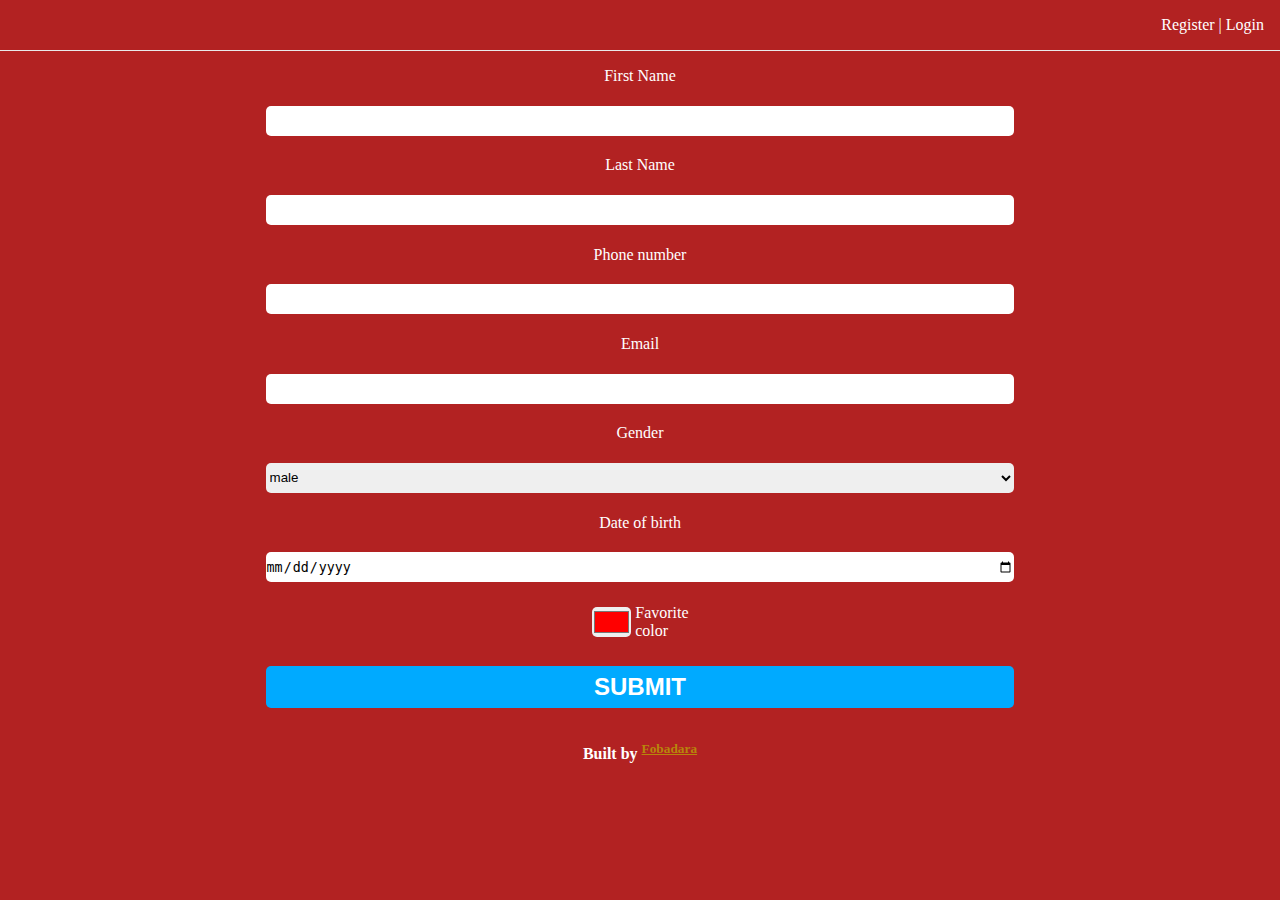
<file: ( b) Using HTML and CSS/index.html>
<!DOCTYPE html>
<html lang="en">

<head>
  <meta charset="UTF-8">
  <meta http-equiv="X-UA-Compatible" content="IE=edge">
  <meta name="viewport" content="width=device-width, initial-scale=1.0">
  <link rel="stylesheet" href="./style.css">
  <title>Registration Page</title>
</head>

<body>
  <nav>
    <ul>
      <a href="./index.html"><li>Register</li></a>
      |
      <a href="./login.html"><li>Login</li></a>
    </ul>
  </nav>
  </main>
  <form method="POST" action="./success.html">
    <label for="first">
      First Name
    </label><br>
    <input type="text" name="first" id="first" required><br>
    <label for="last">
      Last Name
    </label><br>
    <input type="text" name="last" id="last" required><br>
    <label for="phone">
      Phone number
    </label><br>
    <input type="text" name="phone" id="phone" required><br>
    <label for="email">
      Email
    </label><br>
    <input type="text" name="email" id="email" required><br>
    <label for="gender">
      Gender
    </label><br>
    <select name="gender" id="gender">
      <option name="male" id="male">male</option>
      <option name="female" id="female">female</option>
      <option name="other" id="other">other</option>
    </select><br>
    <label for="date">
      Date of birth
    </label><br>
    <input type="date" name="date" id="date" required><br>
    <div>
      <!--       <p>Favorite color</p> -->
      <div class="color-container">
        <input type="color" name="red" id="red" value="#ff0000">
        <label for="red">
          Favorite color
        </label>
      </div>
    </div><br>
    <button type="submit">Submit</button>
  </form>
  </main>
  <footer>
    <p>
      Built by
      <sup>
        <a href="https://linkedin.com/in/fob90s">
          <span>
            Fobadara
          </span>
        </a>
      </sup>
    </p>
  </footer>
</body>

</html>
</file>
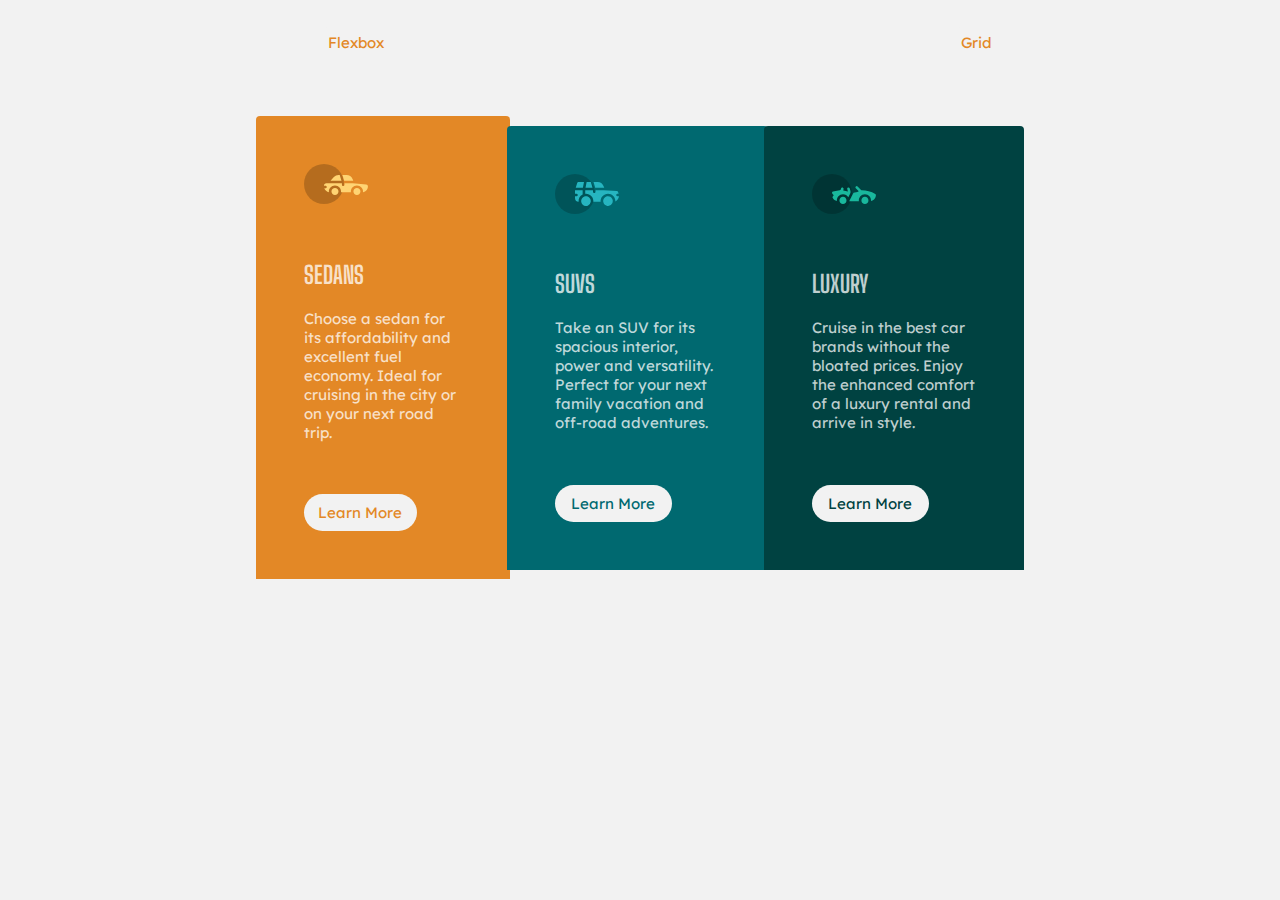
<file: CSS cont/index.html>
<!DOCTYPE html>
<html lang="en">

  <head>
    <meta charset="UTF-8">
    <meta http-equiv="X-UA-Compatible" content="IE=edge">
    <meta name="viewport" content="width=device-width, initial-scale=1.0">
    <link rel="stylesheet" href="./style.css">
    <title>Flexbox Task</title>
  </head>

  <body>
    <nav>
      <ul class="flex">
        <li><a href="index.html" class="btn">Flexbox</a></li>
        <li><a href="grid.html" class="btn">Grid</a></li>
      </ul>
    </nav>

    <main class="mt4">
      <section class="container flex-column flex-row flex-center">
        <article class="sedan">
          <div>
            <img src="./images/icon-sedans.svg" alt="sedans' icon">

            <h2>SEDANS</h2>

            <p>
              Choose a sedan for its affordability and excellent
              fuel economy. Ideal for cruising in the city or on
              your next road trip.
            </p>

            <a href="" class="btn inline-block">
              Learn More
            </a>
          </div>
        </article>

        <article class="suv">
          <div>
            <img src="./images/icon-suvs.svg" alt="suvs' icon">

          <h2>SUVS</h2>

          <p>
            Take an SUV for its spacious interior, power and
            versatility. Perfect for your next family vacation
            and off-road adventures.
          </p>

          <a href="" class="btn inline-block">
            Learn More
          </a>

          </div>          
        </article>

        <article class="luxury">
          <div>
            <img src="./images/icon-luxury.svg" alt="Luxury's icon">

            <h2>LUXURY</h2>
  
            <p>
              Cruise in the best car brands without the bloated prices.
              Enjoy the enhanced comfort of a luxury rental and arrive in style.
            </p>
  
            <a href="" class="btn inline-block">
              Learn More
            </a>  
          </div>
        </article>
      </section>
    </main>
  </body>

</html>
</file>
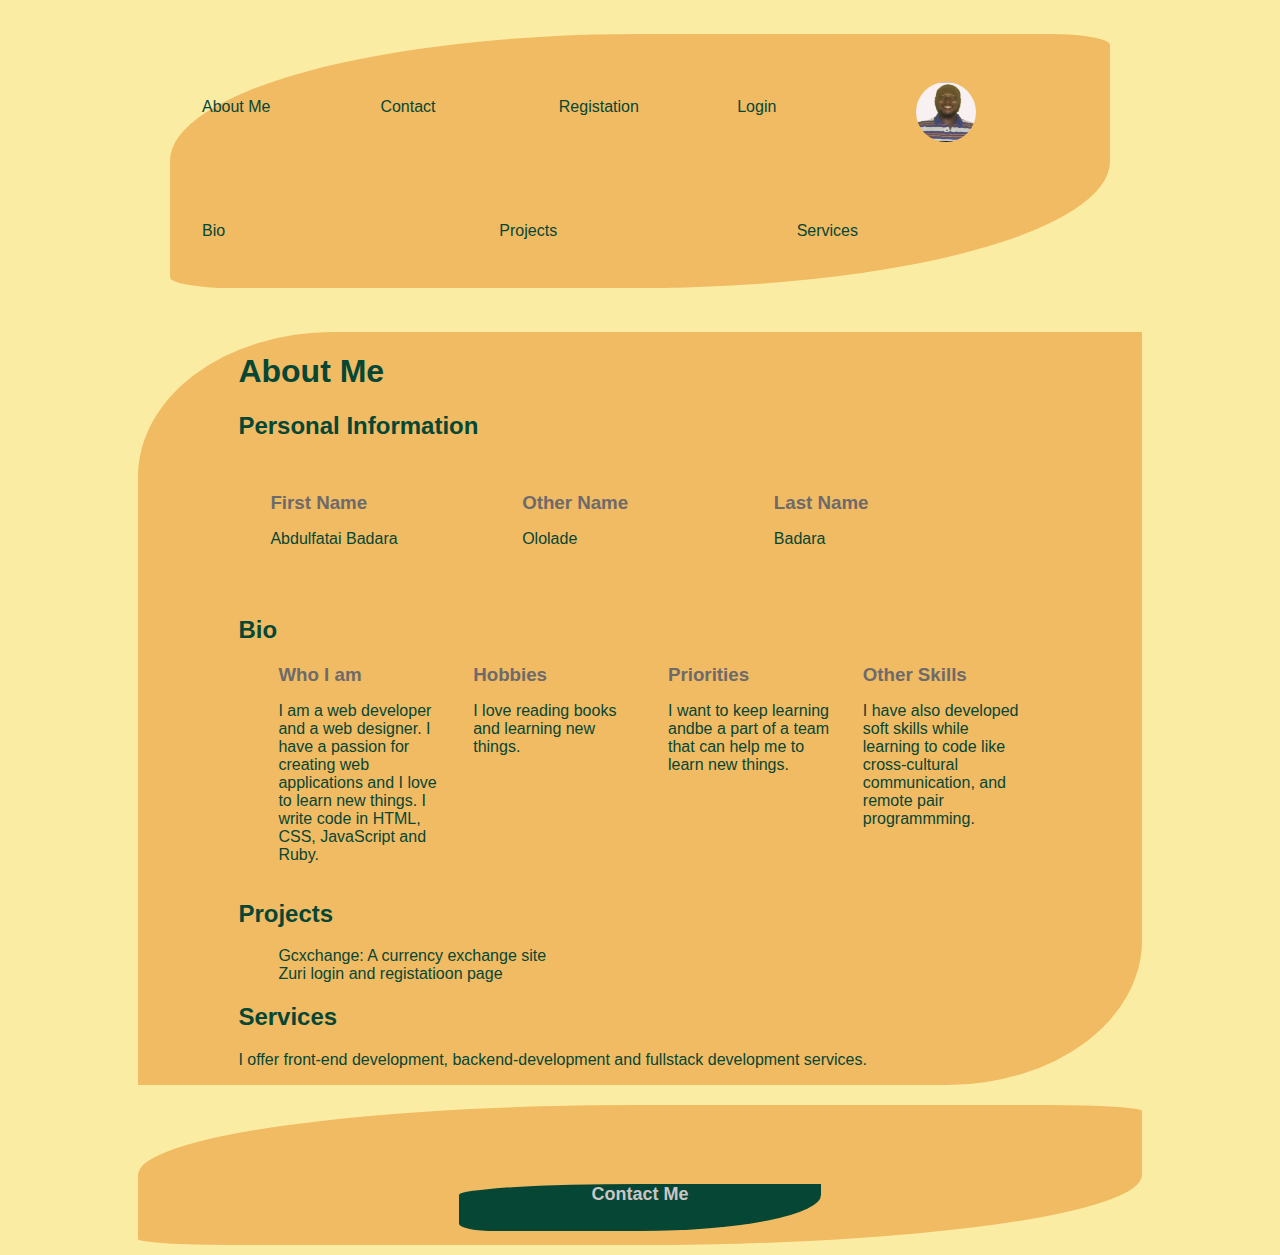
<file: CSS FUNDAMENTALS/index.html>
<!DOCTYPE html>
<html lang="en">

<head>
  <meta charset="UTF-8">
  <meta http-equiv="X-UA-Compatible" content="IE=edge">
  <meta name="viewport" content="width=device-width, initial-scale=1.0">
  <link rel="stylesheet" href="style.css">
  <title>Fobadara |About me</title>
</head>

<body>
  <Section class="container">
    <header>
      <nav class="border mango-border">
        <ul class="auto-grid">
          <li class="nav-link"><a href="index.html">About Me</a></li>
          <li class="nav-link"><a href="contact.html">Contact</a></li>
          <li class="nav-link"><a href="registration.html">Registation</a></li>
          <li class="nav-link"><a href="login.html">Login</a></li>
          <img id="image-container" src="./images/me.jpg" alt="Abdulfatai" width="100" height="100">
        </ul <div>
        <ul class="auto-grid">
          <a href="#bio">
            <li>Bio</li>
          </a>
          <a href="#projects">
            <li>Projects</li>
          </a>
          <a href="#services">
            <li>Services</li>
          </a>
        </ul>
        </div>
      </nav>
    </header>
    <main class="border pear-border">
      <article class="container">
        <h1>About Me</h1>
        <h2>Personal Information</h2>
        <article class="subsections">
          <ul class="auto-grid">
            <li>
              <h3>First Name</h3>
              <p>Abdulfatai Badara</p>
            </li>
            <li>
              <h3>Other Name</h3>
              <p>Ololade</p>
            </li>
            <li>
              <h3>Last Name</h3>
              <p>Badara</p>
          </ul>
        </article>
        <h2 id="bio">Bio</h2>
        <article class="subsections">
          <ul class="auto-grid-max">
            <li>
              <h3>Who I am</h3>
              <p>I am a web developer and a web designer.
                I have a passion for creating web applications and I love to learn new things.
                I write code in HTML, CSS, JavaScript and Ruby.
              </p>
            </li>

            <li>
              <h3>Hobbies</h3>
              <p>I love reading books and learning new things.</p>
            </li>
            <li>
              <h3>Priorities</h3>
              <p>I want to keep learning andbe a part of a team that can help me to learn new things.</p>
            </li>
            <li>
              <h3>Other Skills</h3>
              <p>I have also developed soft skills while learning to code like cross-cultural communication, and remote
                pair
                programmming.</p>
            </li>
          </ul>
          <h2 id="#projects">Projects</h2>
          <ul>
            <li><a href="https://github.com/fobadara/gcxchange">Gcxchange</a>: A currency exchange site</li>
            <li><a href="https://replit.com/@Fobadara/My-zuri-forms?v=1"> Zuri</a> login and registatioon page</li>
          </ul>
          <h2 id="services">Services</h2>
          <p>
            I offer front-end development, backend-development and fullstack development services.
          </p>
        </article>
      </article>
    </main>
    <footer class="border mango-border d-flex a-center j-center">
      <div class="contact-container">
        <a href="contact.html" class="mango-border">Contact Me</a>
      </div>
    </footer>
  </Section>
</body>

</html>
</file>
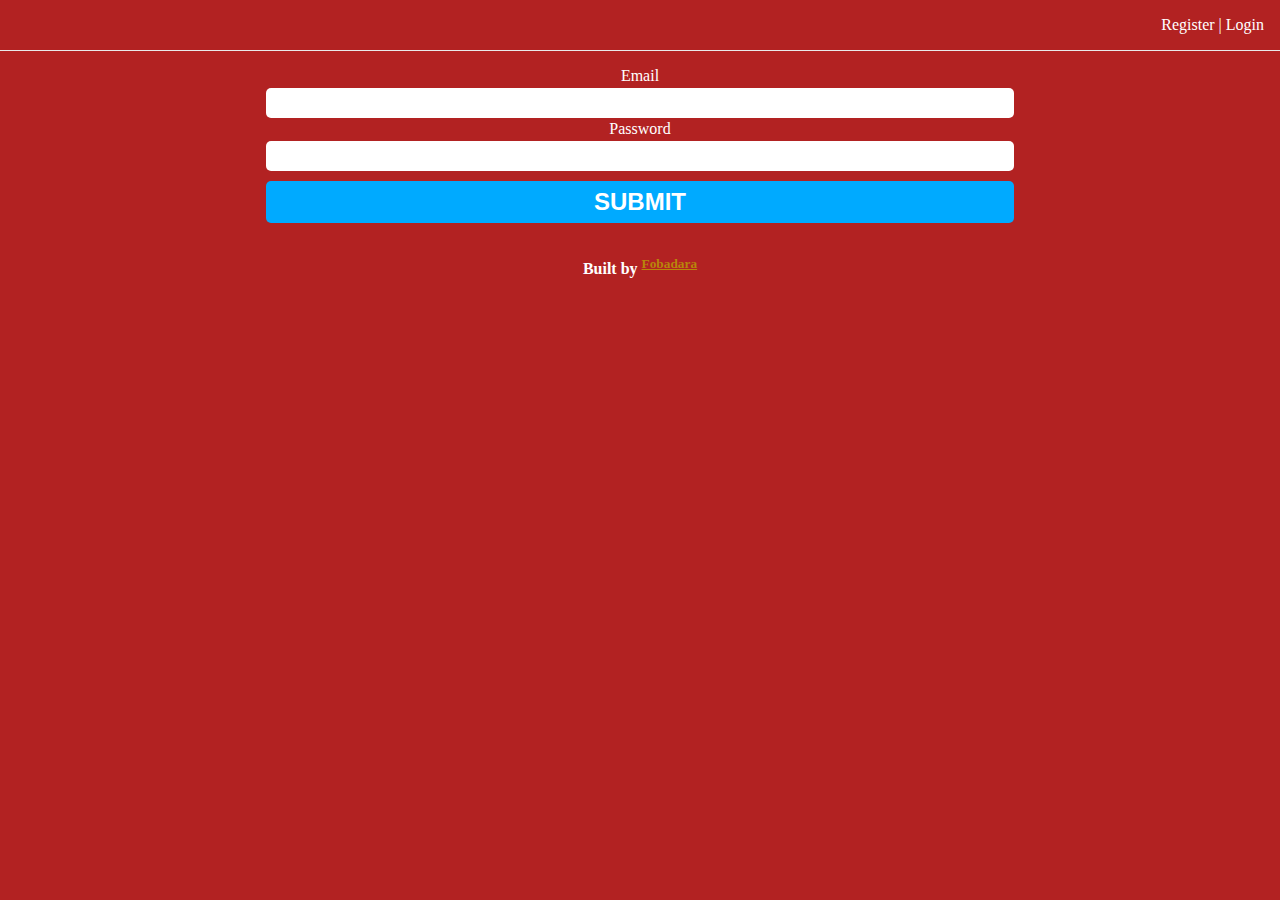
<file: ( b) Using HTML and CSS/login.html>
<!DOCTYPE html>
<html lang="en">

<head>
  <meta charset="UTF-8">
  <meta http-equiv="X-UA-Compatible" content="IE=edge">
  <meta name="viewport" content="width=device-width, initial-scale=1.0">
  <link rel="stylesheet" href="./style.css">
  <title>Login</title>
</head>

<body>
   <nav>
    <ul>
      <a href="./index.html"><li>Register</li></a>
      |
      <a href="./login.html"><li>Login</li></a>
    </ul>
  </nav>
  <main>
    <form action="./success.html">
      <label for="email">
        Email
      </label>
      <input type="email" required>
      <label for="password">
        Password
      </label>
      <input type="password" required>
      <button type="submit">Submit</button>
    </form>  
  </main>
   <footer>
    <p>
      Built by
      <sup>
        <a href="https://linkedin.com/in/fob90s">
          <span>
            Fobadara
          </span>
        </a>
      </sup>
    </p>
  </footer>
</body>

</html>
</file>
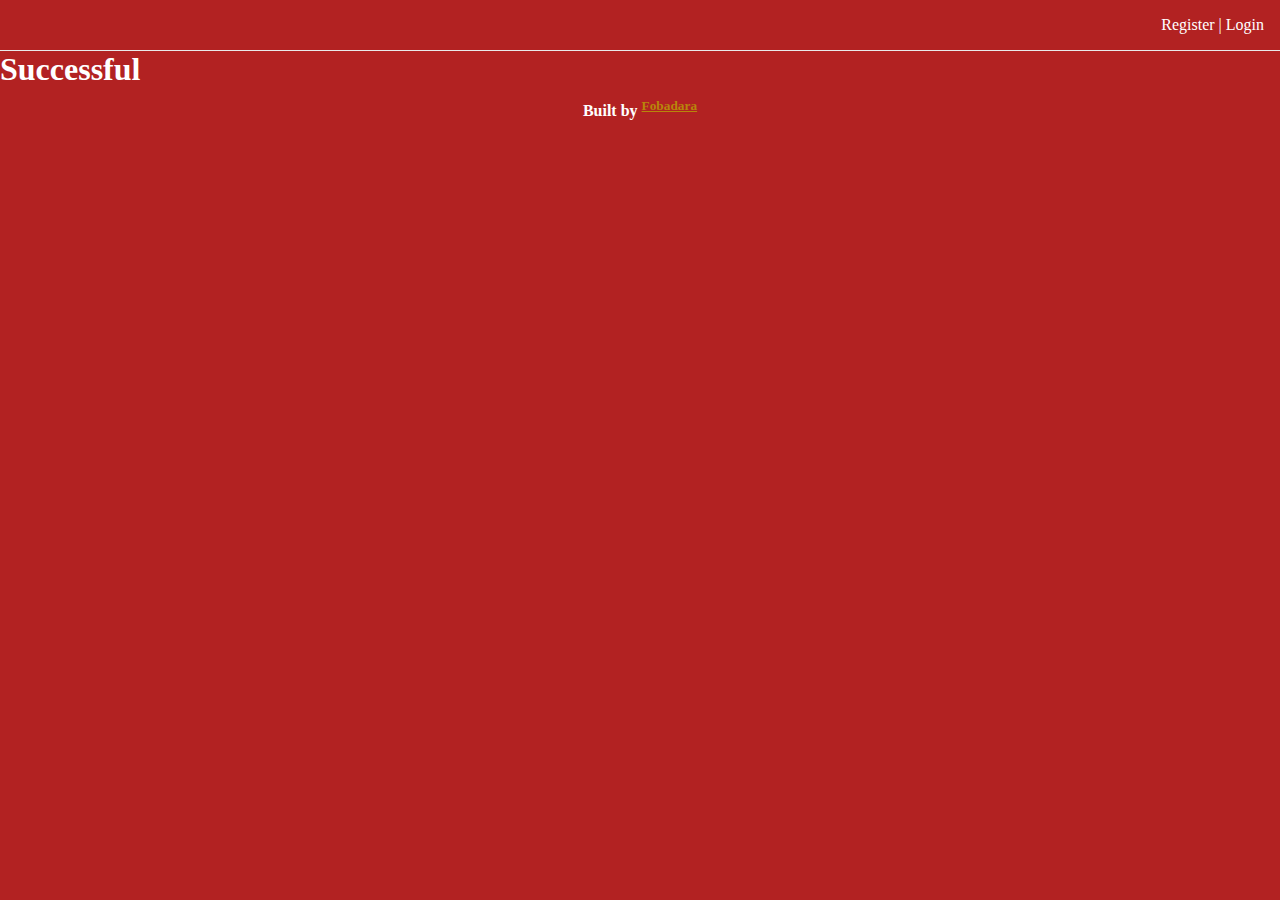
<file: ( b) Using HTML and CSS/success.html>
<!DOCTYPE html>
<html lang="en">

<head>
  <meta charset="UTF-8">
  <meta http-equiv="X-UA-Compatible" content="IE=edge">
  <meta name="viewport" content="width=device-width, initial-scale=1.0">
  <link rel="stylesheet" href="./style.css">
  <title>Success</title>
</head>

<body>
   <nav>
    <ul>
      <a href="./index.html"><li>Register</li></a>
      |
      <a href="./login.html"><li>Login</li></a>
    </ul>
  </nav>
  <main>
    <h1 class="t-center">Successful</h1>
  </main>
   <footer>
    <p>
      Built by
      <sup>
        <a href="https://linkedin.com/in/fob90s">
          <span>
            Fobadara
          </span>
        </a>
      </sup>
    </p>
  </footer>
</body>

</html>
</file>
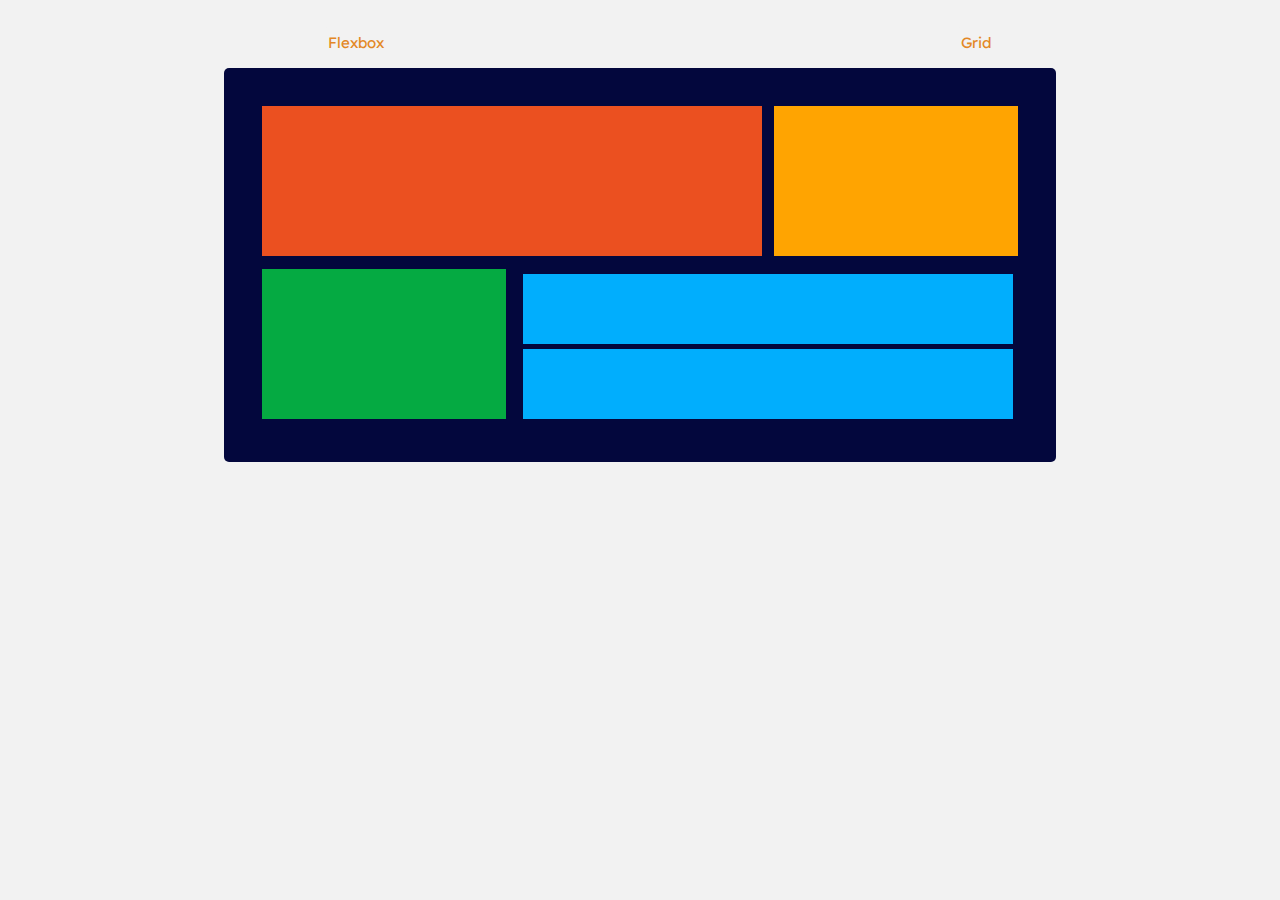
<file: CSS cont/grid.html>
<!DOCTYPE html>
<html lang="en">

<head>
  <meta charset="UTF-8">
  <meta http-equiv="X-UA-Compatible" content="IE=edge">
  <meta name="viewport" content="width=device-width, initial-scale=1.0">
  <link rel="stylesheet" href="./style.css">
  <link rel="stylesheet" href="./grid.css">
  <title>Grid</title>
</head>

<body>
  <nav>
    <ul class="flex">
      <li><a href="index.html" class="btn">Flexbox</a></li>
      <li><a href="grid.html" class="btn">Grid</a></li>
    </ul>
  </nav>

  <main class="mt4 flex-column flex-center">
    <section class="dark-bg container grid">
      <article class="orange"></article>

      <article class="yellow"></article>

      <article class="green"></article>

      <div class="blues">
        <article class="blue"></article>
        
        <article class="blue light"></article>
      </div>
    </section>
  </main>
</body>

</html>
</file>
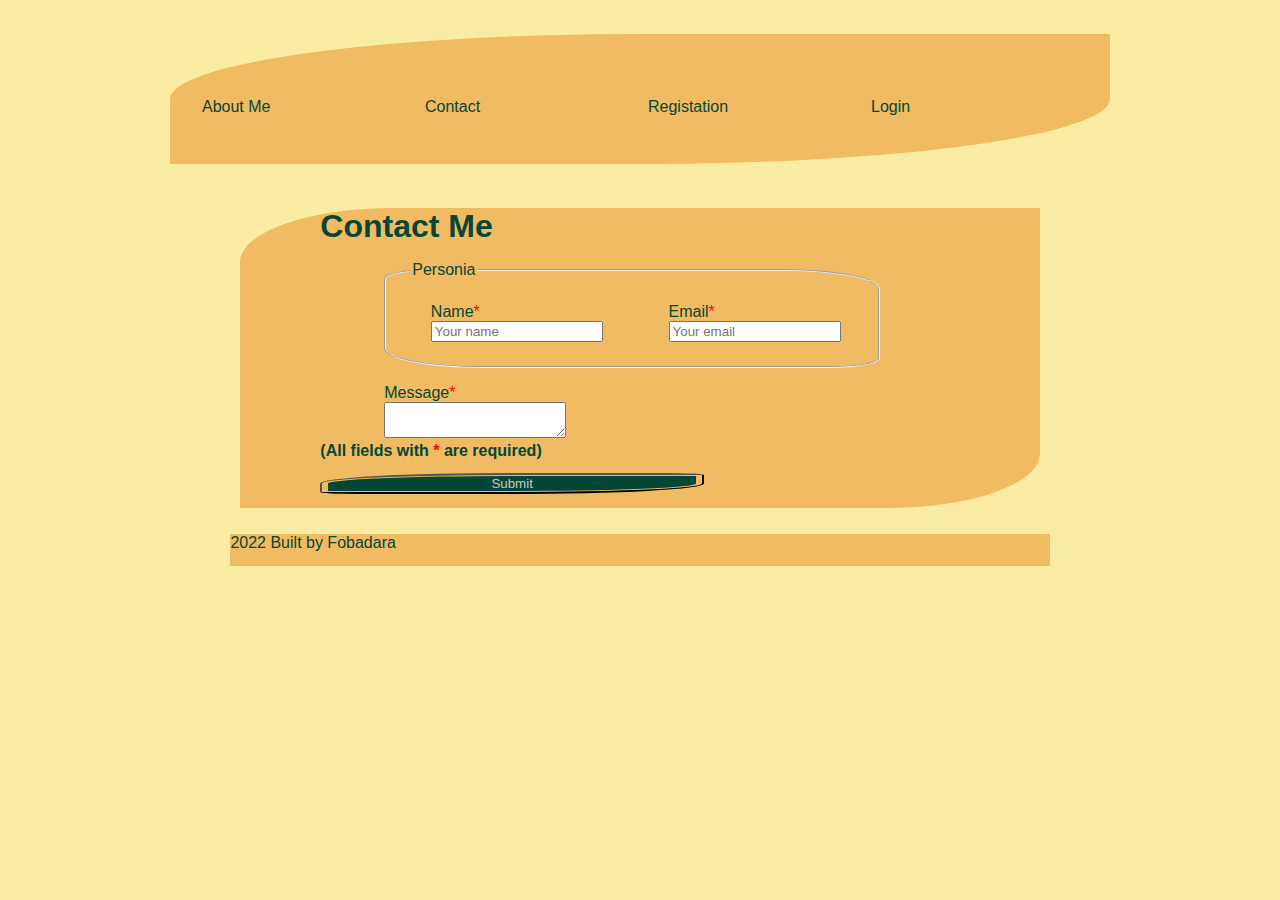
<file: CSS FUNDAMENTALS/contact.html>
<!DOCTYPE html>
<html lang="en">

<head>
  <meta charset="UTF-8">
  <meta http-equiv="X-UA-Compatible" content="IE=edge">
  <meta name="viewport" content="width=device-width, initial-scale=1.0">
  <link rel="stylesheet" href="./style.css">
  <title>Fobadara | Contact</title>
</head>

<body>
  <section class="container">
    <header>
      <nav class="border mango-border">
        <ul class="auto-grid">
          <li class="nav-link"><a href="index.html">About Me</a></li>
          <li class="nav-link"><a href="contact.html">Contact</a></li>
          <li class="nav-link"><a href="registration.html">Registation</a></li>
          <li class="nav-link"><a href="login.html">Login</a></li>
        </ul>
      </nav>
    </header>
    <main class="container border pear-border">
      <h1 class="container">Contact Me</h1>
      <form action="" class="container">

          <div class="container">
            <fieldset class="auto-grid-max">
              <legend>Personia</legend>
              <div class="container">
                <label for="name">Name</label><span class="alert">*</span><br>
                <input type="text" name="name" aria-label="Your name" placeholder="Your name" required>
              </div>
    
              <div class="container">
                <label for="email">Email</label><span class="alert">*</span><br>
                <input type="email" name="email" aria-label="Your email" placeholder="Your email" required><br>
              </div>
          </div>
        </fieldset>
        <div class="container contact-message">
          <label for="message">Message</label><span class="alert">*</span><br>
          <textarea name="message" aria-label="Your message" required></textarea><br>
        </div>


        <strong class="container">(All fields with <span class="alert">*</span> are required)</strong><br>

        <button class="mango-border btn" type="submit">Submit</button>
      </form>
    </main>
    <footer class="form-footer container">
      <p>2022 Built by Fobadara</p>
    </footer>
  </section>
</body>

</html>
</file>
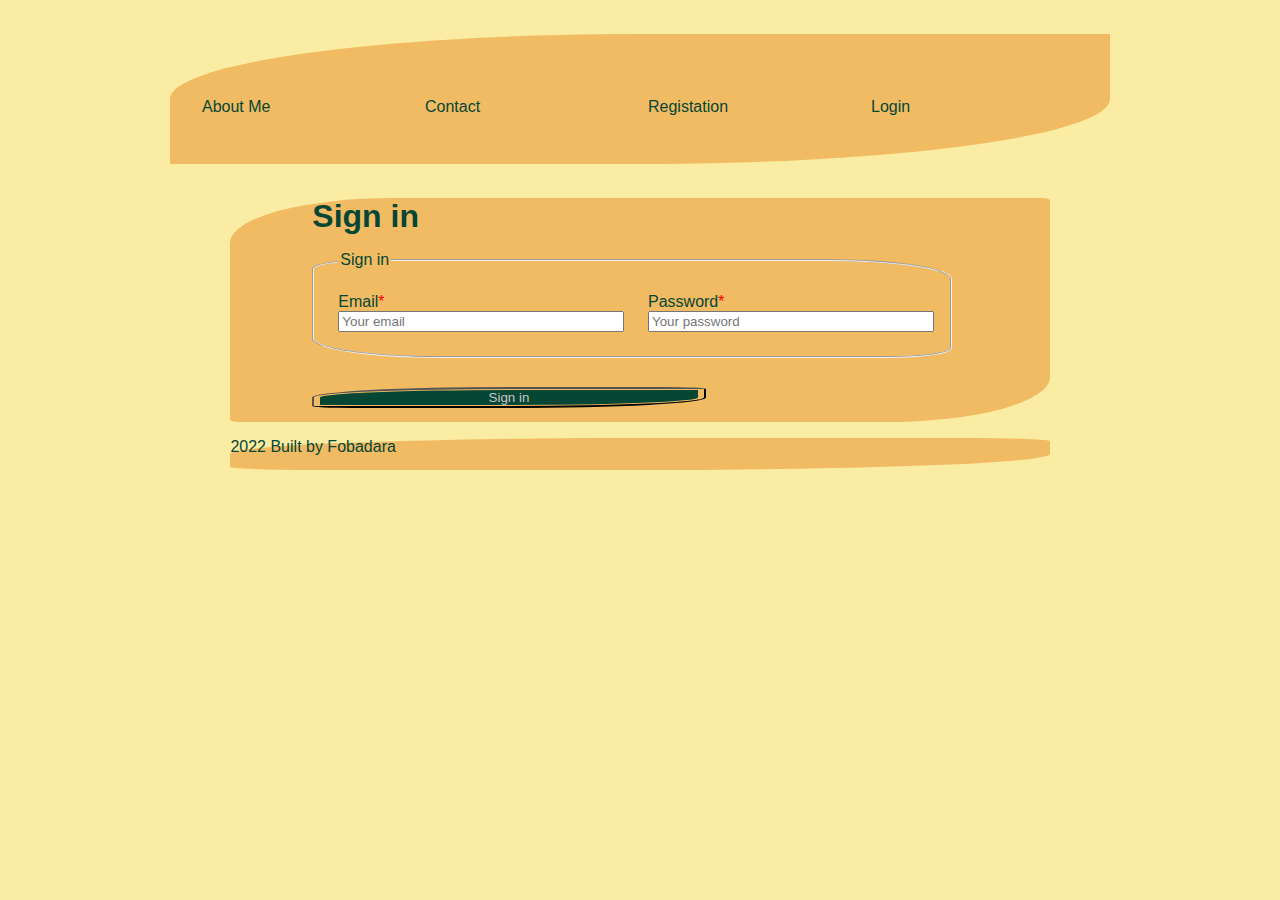
<file: CSS FUNDAMENTALS/login.html>
<!DOCTYPE html>
<html lang="en">

<head>
  <meta charset="UTF-8">
  <meta http-equiv="X-UA-Compatible" content="IE=edge">
  <meta name="viewport" content="width=device-width, initial-scale=1.0">
  <link rel="stylesheet" href="./style.css">
  <title>Fobadara | Login</title>
</head>

<body>
  <section class="container">
    <header>
      <nav class="border mango-border">
        <ul class="auto-grid">
          <li class="nav-link"><a href="index.html">About Me</a></li>
          <li class="nav-link"><a href="contact.html">Contact</a></li>
          <li class="nav-link"><a href="registration.html">Registation</a></li>
          <li class="nav-link"><a href="login.html">Login</a></li>
        </ul>
      </nav>
    </header>

    <main class="container pear-border">
      <h1 class="container">Sign in</h1>
      <form action="" class="container">
        <fieldset class="auto-grid-max">
          <legend>Sign in</legend>
          <div>
            <label for="email">Email</label><span class="alert">*</span><br>
            <input type="email" name="email" aria-label="Your email" placeholder="Your email" required>
          </div>
  
          <div>
            <label for="password">Password</label><span class="alert">*</span><br>
            <input type="password" name="password" aria-label="Your password" placeholder="Your password" required>  
          </div>  
        </fieldset>
        <button class="btn mango-border" type="submit">Sign in</button>
      </form>
    </main>

    <footer class="container form-footer mango-border">
      <p>2022 Built by Fobadara</p>
    </footer>
  </section>
</body>

</html>
</file>
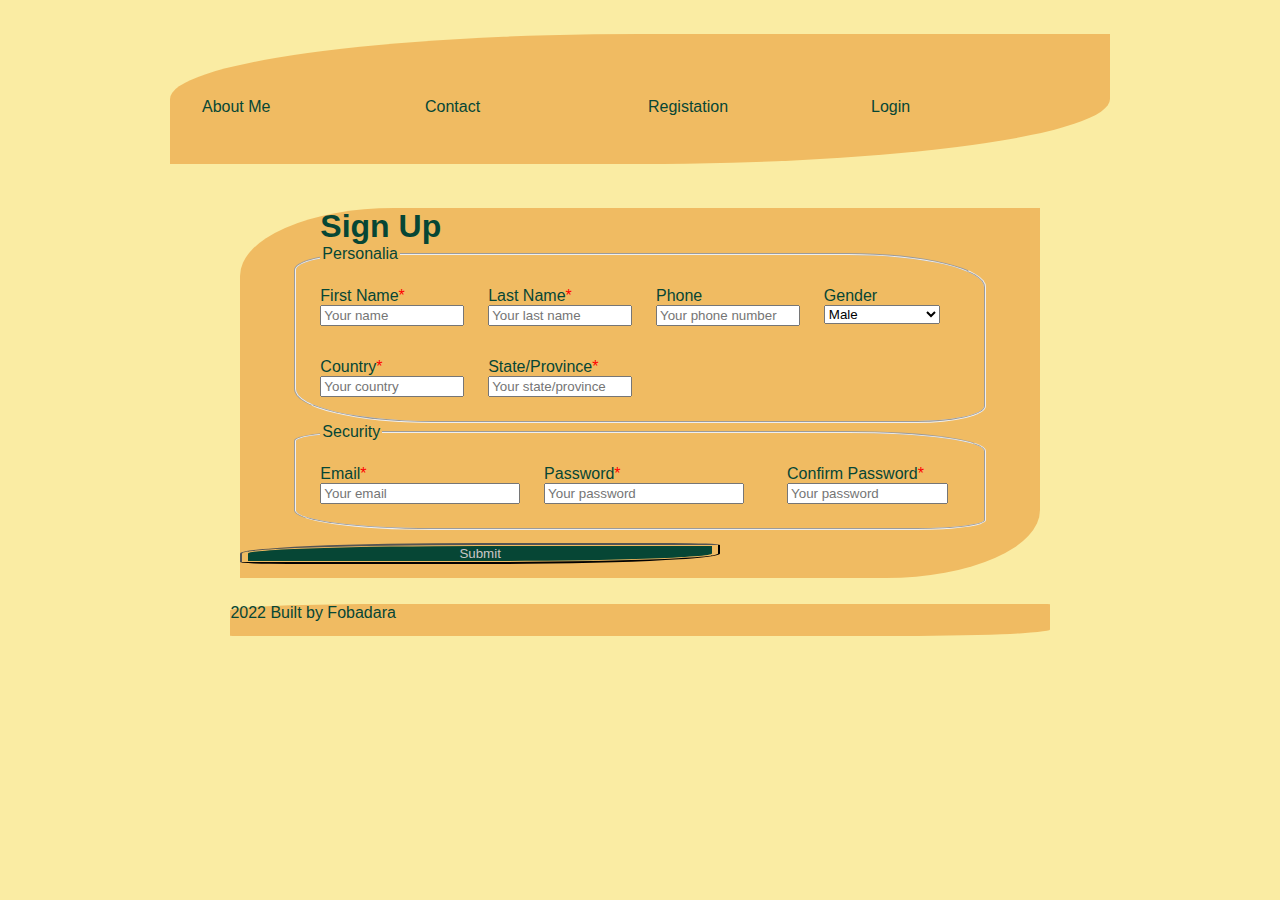
<file: CSS FUNDAMENTALS/registration.html>
<!DOCTYPE html>
<html lang="en">

<head>
  <meta charset="UTF-8">
  <meta http-equiv="X-UA-Compatible" content="IE=edge">
  <meta name="viewport" content="width=device-width, initial-scale=1.0">
  <link rel="stylesheet" href="./style.css">
  <title>Fobadara | Registration</title>
</head>

<body>
  <section class="container">
    <header>
      <nav class="border mango-border">
        <ul class="auto-grid">
          <li class="nav-link"><a href="index.html">About Me</a></li>
          <li class="nav-link"><a href="contact.html">Contact</a></li>
          <li class="nav-link"><a href="registration.html">Registation</a></li>
          <li class="nav-link"><a href="login.html">Login</a></li>
        </ul>
      </nav>
    </header>
    <main class="container border pear-border">
      <h1 class="container">Sign Up</h1>
      <form action="">
        <fieldset class="container auto-grid-max">
          <legend>Personalia</legend>

          <div>
            <label for="First">First Name</label><span class="alert">*</span>
            <input type="text" name="First" aria-label="Your first name" placeholder="Your name" required>
          </div>

          <div>
            <label for="Last">Last Name</label><span class="alert">*</span>
            <input type="text" name="Last" aria-label="Your last name" placeholder="Your last name" required>
          </div>

          <div>
            <label for="phone">Phone</label>
            <input type="tel" name="Phone" aria-label="Your phone number" placeholder="Your phone number" required>
          </div>

          <div>
            <label for="gender" aria-label="gender">Gender</label>
            <select name="gender">
              <option value="placeholder" disabled>Select a gender</option>
              <option value="male">Male</option>
              <option value="female">Female</option>
              <option value="other">Other</option>
            </select>
          </div>

          <div>
            <label for="country">Country</label><span class="alert">*</span>
            <input type="text" name="country" aria-label="Your country" placeholder="Your country" required>
          </div>

          <div>
            <label for="state/province">State/Province</label><span class="alert">*</span>
            <input type="text" name="state" aria-label="Your state/province" placeholder="Your state/province" required>
          </div>
        </fieldset>

        <fieldset class="container auto-grid-max">
          <legend>Security</legend>

          <div>
            <label for="Email">Email</label><span class="alert">*</span>
            <input type="email" name="Email" aria-label="Your email" placeholder="Your email" required>
          </div>

          <div>
            <label for="Password">Password</label><span class="alert">*</span>
            <input type="password" name="Password" aria-label="Your password" placeholder="Your password" required>
          </div>

          <div class="container">
            <label for="Password">Confirm Password</label><span class="alert">*</span>
            <input type="password" name="Password" aria-label="Your password" placeholder="Your password" required>
          </div>
        </fieldset>

        <button class="btn mango-border" type="submit">Submit</button>
      </form>
    </main>
    <footer class="container form-footer pear-border">
      <p> 2022 Built by Fobadara</p>
    </footer>
  </section>
</body>

</html>
</file>
<file: ( b) Using HTML and CSS/style.css>
html, body {
  height: 100%;
  width: 100%;
  background: firebrick;
  color: #fff;
}

* {
  margin: 0;
  padding: 0;
  box-sizing: border-box;
}

nav {
  padding: 1em;
 text-align: end;
  border-bottom: 1px solid #eaeaea;
}

nav a{
  color: #fff;
}

nav a:hover{
  color: gainsboro;
}

nav a:active {
  color: #fff;
}

li {
  list-style: none;
  margin: 0;
  padding: 0;
  display: inline-block;
}


form {
    padding: 1em;
  display: flex;
  flex-direction: column;
  align-items: center;
}

input, select {
  margin: 0.2em;
  width: 60%;
  height: 30px;
  border: none;
  border-radius: 5px;
}

.color-container {
  display: flex;
  align-items: center;
}
 .color-container > input {
   margin: 0.3em;
 }

button {
  font-size: 1.5em;
  font-weight: bold;
  text-transform: uppercase;
  color: #fff;
  background: #00aaff;
  border: none;
  border-radius: 5px;
  padding: 0.3em;
  margin: 0.3em;
  width: 60%;
}

button:hover {
  background: #0c8ecf;
}

button:active {
  background: #00aaff;
}

footer {
  text-align: center;
  font-weight: bold;
  color: #fff;
  border: none;
  border-radius: 5px;
  padding: 0.3em;
  margin: 0.3em;
   position: relative;
  top: 100;
}

footer a {
  color: darkgoldenrod;
}

footer a:hover {
  color: gainsboro;
}

footer a:active {
  color: #fff;
  margin-bottom: 0.3em;
}
</file>
<file: CSS cont/style.css>
@import url('https://fonts.googleapis.com/css2?family=Lexend+Deca:wght@100;300&display=swap');
@import url('https://fonts.googleapis.com/css2?family=Big+Shoulders+Display:wght@300;400;500&family=Lexend+Deca:wght@100;300&display=swap');

/* variable */
:root {
  --color-primary: hsl(31, 77%, 52%);
  --color-secondary: hsl(184, 100%, 22%);
  --color-tertiary: hsl(179, 100%, 13%);
  --color-white: hsla(0, 0%, 100%, 0.75);
  --color-gray: hsl(0, 0%, 95%);
}

/* General styling */
body {
  margin: 0;
  padding: 0;
  background: var(--color-gray);
  font-family: 'Lexend Deca', sans-serif;
  font-weight: 400;
  color: var(--color-white);
}

a {
  text-decoration: none;
  color: var(--color-primary);
}

h2 {
  font-family: 'Big Shoulders Display', cursive;
  font-weight: 700;
}

li {
  list-style: none;
}

.mt4 {
  margin-top: 4em;
}

.btn {
  background-color: var(--color-gray);
  font-size: 15px;
  border: thin 1px var(--color-gray);
  border-radius: 30px;
  margin-top: 1.5em;
  width: 60%;
  padding: 0.6em;
  text-align: center;
}

.btn:hover{
  filter: brightness(0.85);
  transition: 0.5s;
}

.btn:active{
  filter: brightness(0.9);
  transition: 0.5s;
}

img {
  margin-bottom: 2em;
}

p {
  margin-bottom: 2em;
  font-size: 15px;
}

.flex {
  display: flex;
  justify-content: space-around;
  margin-top: 2em;
}

.flex-column {
  display: flex;
  flex-direction: column;
}

.flex-center {
  margin: auto;
  justify-content: center;
  align-items: center;
}

.container {
  width: 60%;
}

.inline-block {
  display: inline-block;
}

/* sedan */
.sedan {
  background-color: var(--color-primary);
  border-radius: 0.25rem 0.25rem 0 0;
  padding: 3em;
  margin: 0;
}

.sedan:hover {
  transform: scale(1.05);
  transition: all 0.5s ease-in-out;
}

.sedan a {
  color: var(--color-primary);
}

/* suv */
.suv {
  background-color: var(--color-secondary);
  border-radius: 0.25rem 0.25rem 0 0;
  padding: 3em;
  margin: 0;
  margin-left: -3.5px;
}

.suv:hover {
  transform: scale(1.05);
  transition: all 0.5s ease-in-out;
}

.suv a {
  color: var(--color-secondary);
}

/* luxury */
.luxury {
  background-color: var(--color-tertiary);
  border-radius: 0.25rem 0.25rem 0 0;
  padding: 3em;
  margin: 0;
  margin-left: -3.5px;
}

.luxury:hover {
  transform: scale(1.05);
  transition: all 0.5s ease-in-out;
}

.luxury a {
  color: var(--color-tertiary);
}

/* Mobile size */
@media only screen and (min-width: 375px) {
  .flex-row {
    flex-direction: row;
  }
}
</file>
<file: CSS FUNDAMENTALS/style.css>
body {
  margin: 0;
  padding: 0;
  font-family: 'Roboto', sans-serif;
  font-size: 16px;
  color: rgb(6, 70, 53);
  background: rgb(250, 236, 163);
}

h3 {
  font-weight: bold;
  color: rgb(110, 106, 106);
  margin: 0;
  padding: 0;
}

a {
  text-decoration: none;
  color: rgb(6, 70, 53);
}

a:hover {
  color: darkgray;
}

a:active {
  color: #fff;
}

li {
  list-style: none;
}

nav {
  margin: 1em auto;
  padding: 0.5em 2em;
  background: rgb(240, 187, 98)
}

#image-container {
  border-radius: 50%;
  height: 60px;
  width: 60px;
}

.nav-link{
  margin-top: 1em;
  margin-right: 1em;
}

main {
  background: rgb(240, 187, 98);
}

form {
  margin: auto;
}

fieldset {
  border-radius: 10% 20%;
  background-origin: border-box;
  background-clip: content-box, border-box;
  background-size: cover;
  padding: 1.5em;
  margin: 1em auto;
}

fieldset input {
  width: 100%;
}

footer {
  height: 10em;
  background: rgb(240, 187, 98);
}

.form-footer {
  height: 2em;
}

.contact-container {
  width: 60%;
  margin: auto;
  text-align: center;
}

.contact-container a {
  display: inline-block;
  font-size: large;
  font-weight: bold;
  width: 60%;
  height: 4em;
  margin-top: 3em;
  padding-top: 25px;
  color: rgb(202, 197, 197);
  background-color: rgb(6, 70, 53);
}

.contact-message {
  margin: auto;
}

/* Generic styles */
.flex {
  display: flex;
}

.alert {
  color: red;
}

.column {
  flex-direction: column;
}

.a-center {
  align-items: center;
}

.j-center {
  justify-content: center;
}

.j-between {
  justify-content: space-between;
}

.auto-grid {
  padding: 2em;
  display: grid;
  grid-template-columns: repeat(auto-fit, minmax(50px, 1fr));
  margin-right: 1em;
  gap: 2em;
}

.auto-grid-max {
  display: grid;
  grid-template-columns: repeat(auto-fit, minmax(125px, 1fr));
  margin-right: 1em;
  gap: 2em;
}

.container {
  width: 80%;
  margin: auto;
}

.btn {
    width: 60%;
    text-align: center;
    background-color: rgb(6, 70, 53);
    color: rgb(202, 197, 197);
    margin: 1em auto;
}

.border {
  border: calc(8px + 0.2vw) solid transparent;
	background-origin: border-box;
	background-clip: content-box, border-box;
	background-size: cover;
	box-sizing: border-box;
	box-shadow: 0 0 2x 2px rgba(0, 0, 0, 0.5);
}

.mango-border {
  border-radius: 50% 10%;
  background-origin: border-box;
  background-clip: content-box, border-box;
  background-size: cover;
  box-sizing: border-box;
}

.pear-border {
  border-radius: 20% 1%;
  background-origin: border-box;
  background-clip: content-box, border-box;
  background-size: cover;
  box-sizing: border-box;

}

/* end of generic styles */
</file>
<file: CSS cont/grid.css>
/* General styling */
.container {
  width: 60%;
  padding: 2em;
  border-radius: 5px;
}

.grid {
  display: grid;
  grid-template-columns: 1fr 1fr 1fr;
}

.dark-bg {
  background-color: rgb(3, 7, 61);
}

div {
  margin: 0.4em;
}

/* Grid styling */
.orange {
  margin: 0.4em;
  background: #eb5020;
  /* width: 2fr; */
  height: 150px;
  grid-column: span 2;
}

.yellow {
  margin: 0.4em;
  background: #ffa401;
  /* width: 150px; */
  height: 150px;
}

.green {
  margin: 0.4em;
  background: #05aa42;
  /* width: 1fr; */
  height: 150px;
  grid-column: span 1;
}

.blues {
  grid-column: span 2;
}

.blue {
  margin: 0.3em;
  background: #01aefd;
  /* width: 2fr; */
  height: 70px;
  /* grid-column: span 4;
  border: 1px solid black; */
}

.light-bl {
  background: #add8e6;
}
</file>
